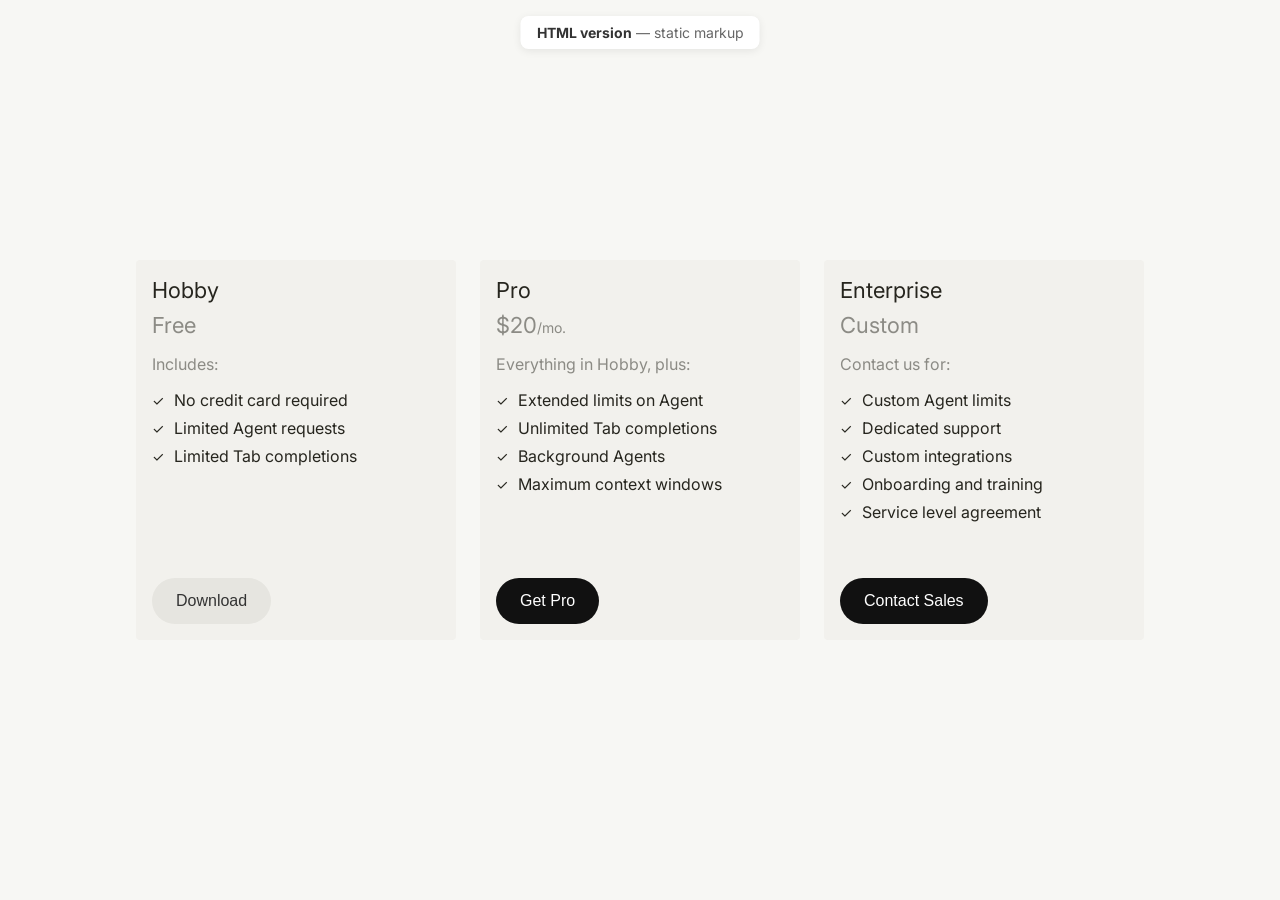
<file: index.html>
<!DOCTYPE html>
<html lang="en">
<!-- ============================================
  HEAD SECTION
  - Meta tags for charset and viewport
  - Google Fonts: Inter (weights: 400, 500, 600, 700)
  - External stylesheet link
============================================ -->
<head>
    <meta charset="UTF-8">
    <meta name="viewport" content="width=device-width, initial-scale=1.0">
    <title>Pricing Plans — HTML version</title>
    <link rel="preconnect" href="https://fonts.googleapis.com">
    <link rel="preconnect" href="https://fonts.gstatic.com" crossorigin>
    <link href="https://fonts.googleapis.com/css2?family=Inter:wght@400;500;600;700&display=swap" rel="stylesheet">
    <link rel="stylesheet" href="styles.css">
</head>
<body>
<!-- ============================================
  PAGE LABEL
  - Fixed badge at top showing version
============================================ -->
    <p class="page-label"><strong>HTML version</strong> — static markup</p>

    <!-- ============================================
  CARDS CONTAINER
  - Flexbox row layout for pricing cards
============================================ -->
    <div class="cards-container">

        
        <!-- ============================================
        CARD 1: HOBBY (Free tier)
        - Secondary button style
        - 3 feature items
        ============================================= -->
        <div class="card">
            <div class="card-top">
                <h3 class="card-title">Hobby</h3>
                <p class="card-price">
                    <span class="card-price-amount">Free</span>
                </p>
                <div class="card-content">
                    <p class="includes-text">Includes:</p>
                    <ul class="features-list">
                        <li>
                            <span class="checkmark">✓</span>
                            No credit card required
                        </li>
                        <li>
                            <span class="checkmark">✓</span>
                            Limited Agent requests
                        </li>
                        <li>
                            <span class="checkmark">✓</span>
                            Limited Tab completions
                        </li>
                    </ul>
                </div>
            </div>
            <button class="download-button secondary">Download</button>
        </div>


        <!-- ============================================
        CARD 2: PRO (Paid tier)
        - Primary button style (dark background)
        - 4 feature items
        ============================================= -->
        <div class="card">
            <div class="card-top">
                <h3 class="card-title">Pro</h3>
                <p class="card-price">
                    <span class="card-price-amount">$20</span>
                    <span class="card-price-period">/mo.</span>
                </p>
                <div class="card-content">
                    <p class="includes-text">Everything in Hobby, plus:</p>
                    <ul class="features-list">
                        <li>
                            <span class="checkmark">✓</span>
                            Extended limits on Agent
                        </li>
                        <li>
                            <span class="checkmark">✓</span>
                            Unlimited Tab completions
                        </li>
                        <li>
                            <span class="checkmark">✓</span>
                            Background Agents
                        </li>
                        <li>
                            <span class="checkmark">✓</span>
                            Maximum context windows
                        </li>
                    </ul>
                </div>
            </div>
            <button class="download-button primary">Get Pro</button>
        </div>
       
       
        <!-- ============================================
        CARD 3: ENTERPRISE (Custom tier)
        - Primary button style (dark background)
        - 5 feature items
        ============================================= -->

        <div class="card">
            <div class="card-top">
                <h3 class="card-title">Enterprise</h3>
                <p class="card-price">
                    <span class="card-price-amount">Custom</span>
                </p>
                <div class="card-content">
                    <p class="includes-text">Contact us for:</p>
                    <ul class="features-list">              <li>
                            <span class="checkmark">✓</span>
                            Custom Agent limits
                        </li>
                        <li>
                            <span class="checkmark">✓</span>
                            Dedicated support
                        </li>
                        <li>
                            <span class="checkmark">✓</span>
                            Custom integrations
                        </li>
                        <li>
                            <span class="checkmark">✓</span>
                            Onboarding and training
                        </li>
                        <li>
                            <span class="checkmark">✓</span>
                            Service level agreement
                        </li>
                    </ul>
                </div>
            </div>
            <button class="download-button primary">Contact Sales</button>
        </div>
    </div>
</body>
</html>
</file>
<file: styles.css>
/* ============================================
  RESET & GLOBAL STYLES
  - Universal reset (margin, padding)
  - Box-sizing border-box for all elements
============================================ */
* {
    margin: 0;
    padding: 0;
    box-sizing: border-box;
}

/* ============================================
  BODY / PAGE LAYOUT
  - Font: Inter (fallback: system fonts)
  - Background: warm off-white (#f7f7f4)
  - Centered flex layout with min-height
============================================ */
body {
    font-family: 'Inter', -apple-system, BlinkMacSystemFont, 'Segoe UI', Roboto, sans-serif;
    background-color: #f7f7f4;
    display: flex;
    justify-content: center;
    align-items: center;
    min-height: 100vh;
    padding: 20px;
}

/* ============================================
  CARDS CONTAINER
  - Flexbox row with gap: 24px
  - No wrap, centered alignment
============================================ */
.cards-container {
    display: flex;
    flex-direction: row;
    gap: 24px;
    flex-wrap: nowrap;
    justify-content: center;
    align-items: flex-start;
}

/* ============================================
  CARD STRUCTURE
  - Fixed width: 320px
  - Min height: 380px
  - Background: warm gray (#f2f1ed)
  - Border radius: 4px
============================================ */
.card {
    display: flex;
    flex-direction: column;
    min-height: 380px;
    background-color: #f2f1ed;
    border-radius: 4px;
    padding: 16px;
    width: 320px;
    flex-shrink: 0;
}

.card-top {
    display: flex;
    flex-direction: column;
}

/* ============================================
  CARD TITLE
  - Font size: 22px
  - Weight: 400 (regular)
  - Color: dark brown (#26251e)
============================================ */
.card-title {
    font-size: 22px;
    line-height: 28px;
    font-weight: 400;
    color: #26251e;
    margin-bottom: 8px;
}

/* ============================================
  CARD PRICE
  - Amount: 22px, Period: 14px
  - Color: 50% opacity of dark brown
============================================ */
.card-price {
    font-size: 20px;
    color: rgba(38, 37, 30, 0.5);
    display: inline-flex;
    align-items: baseline;
}

.card-price-amount {
    font-size: 22px;
    font-weight: 400;
    color: rgba(38, 37, 30, 0.5);
}

.card-price-period {
    font-size: 14px;
    color: rgba(38, 37, 30, 0.5);
}

/* ============================================
  CARD CONTENT / FEATURES LIST
  - Features with checkmark icons
  - List style: none (custom bullets)
============================================ */
.card-content {
    margin-bottom: 32px;
}

.includes-text {
    font-size: 16px;
    color: rgba(38, 37, 30, 0.5);
    margin: 16px 0px;
}

.features-list {
    list-style: none;
    padding: 0;
}

.features-list li {
    display: flex;
    align-items: center;
    margin-bottom: 8px;
    font-size: 16px;
    color: #26251e;
}

.checkmark {
    color: #26251e;
    font-size: 14px;
    margin-right: 10px;
    font-weight: 400;
}

/* ============================================
  BUTTONS
  - Secondary: light gray background
  - Primary: dark (#111) with white text
  - Border radius: 999px (pill shape)
============================================ */
.download-button {
    margin-top: auto;
    width: fit-content;
    background-color: #e6e5e0;
    border: none;
    border-radius: 999px;
    padding: 14px 24px;
    font-size: 16px;
    font-weight: 500;
    color: #333;
    cursor: pointer;
    transition: background-color 0.2s ease;
}

.download-button:hover {
    background-color: #D8D6CE;
}

.download-button:active {
    background-color: #D8D6CE;
}

.download-button.primary {
    background-color: #111;
    color: #fff;
}

.download-button.primary:hover {
    background-color: #333;
}

.download-button.primary:active {
    background-color: #333;
}

.download-button.tertiary {
    background-color: transparent;
    color: #111;
    border: 1px solid #aaa9a2;
}
.download-button.tertiary:hover {
    background-color: #20201e;
    color: #fff;
}
.download-button.tertiary:active {
    background-color: #aaa9a2;
    color: #fff;
}

/* ============================================
  PAGE LABEL (Version badge)
  - Fixed position at top center
  - White background with subtle shadow
============================================ */
.page-label {
    position: fixed;
    top: 16px;
    left: 50%;
    transform: translateX(-50%);
    font-size: 14px;
    color: #666;
    background: #fff;
    padding: 8px 16px;
    border-radius: 8px;
    box-shadow: 0 2px 8px rgba(0,0,0,0.08);
}

.page-label strong {
    color: #333;
}
</file>
